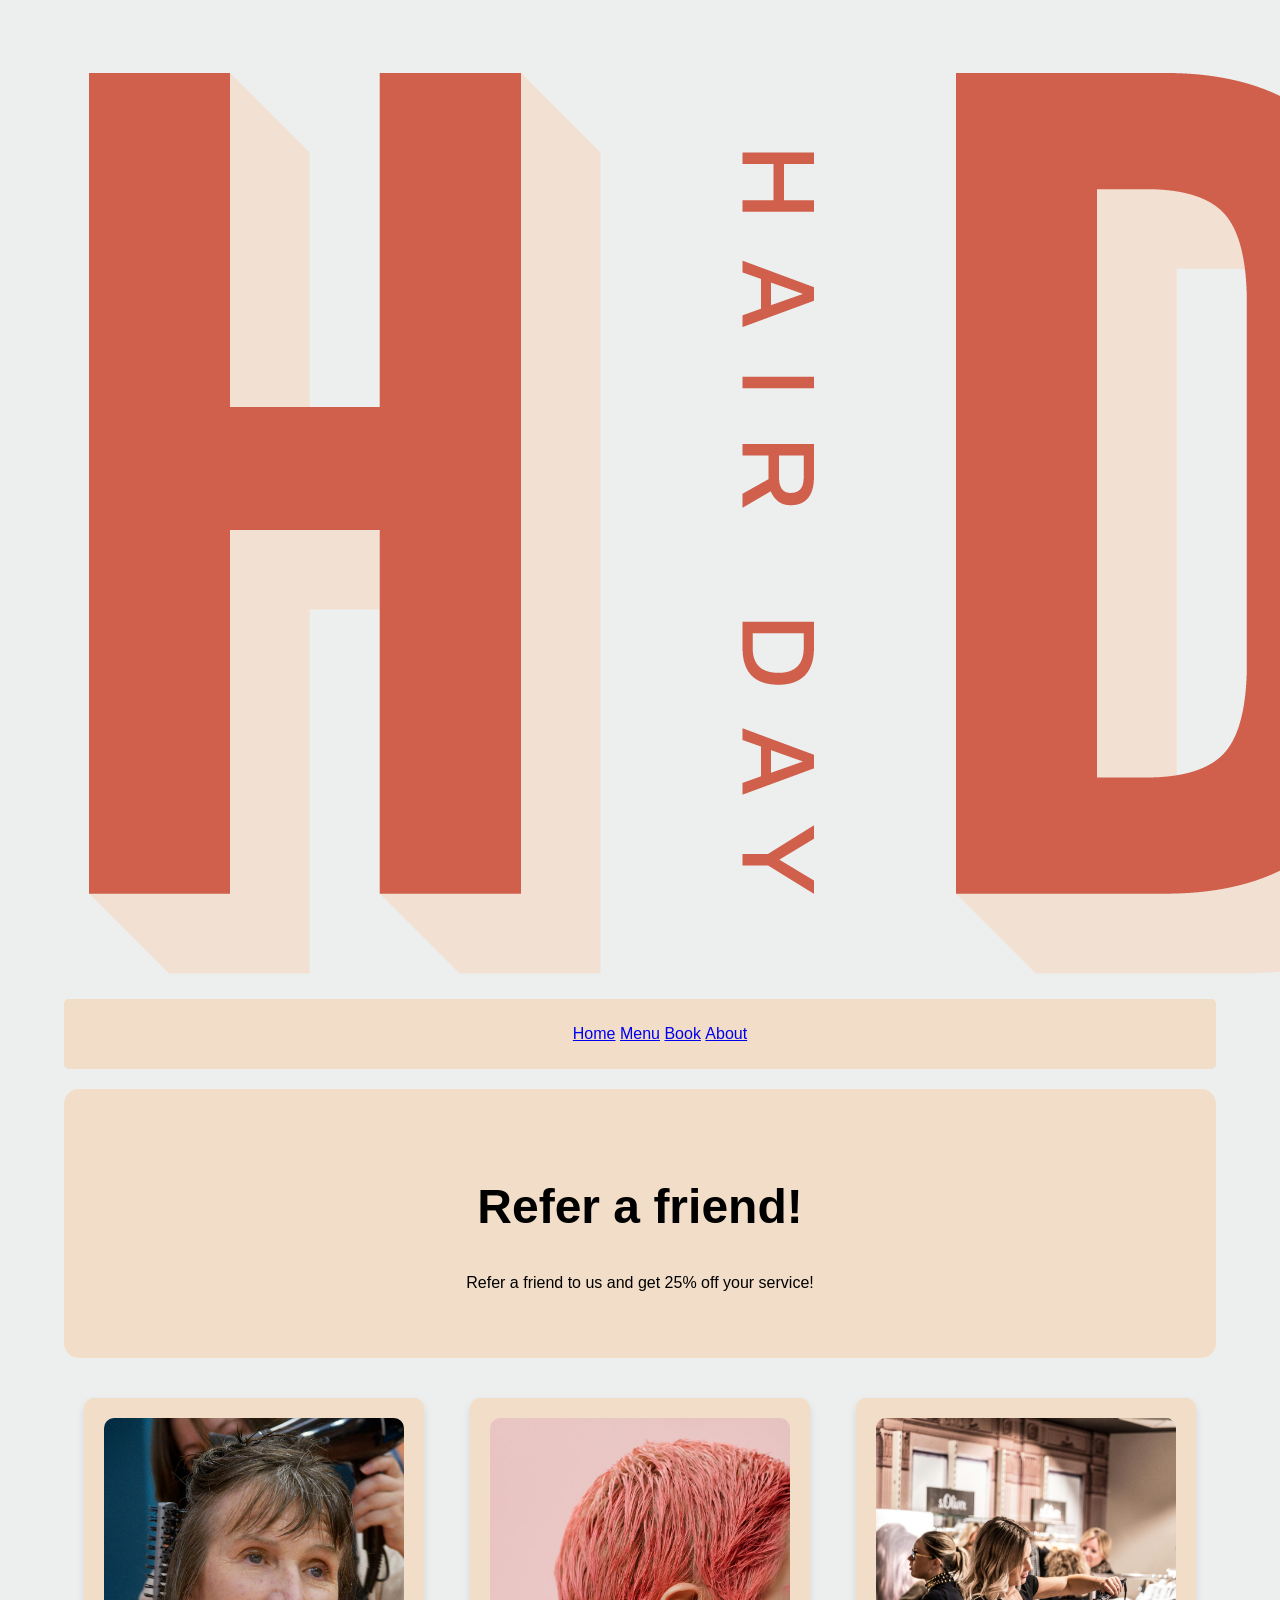
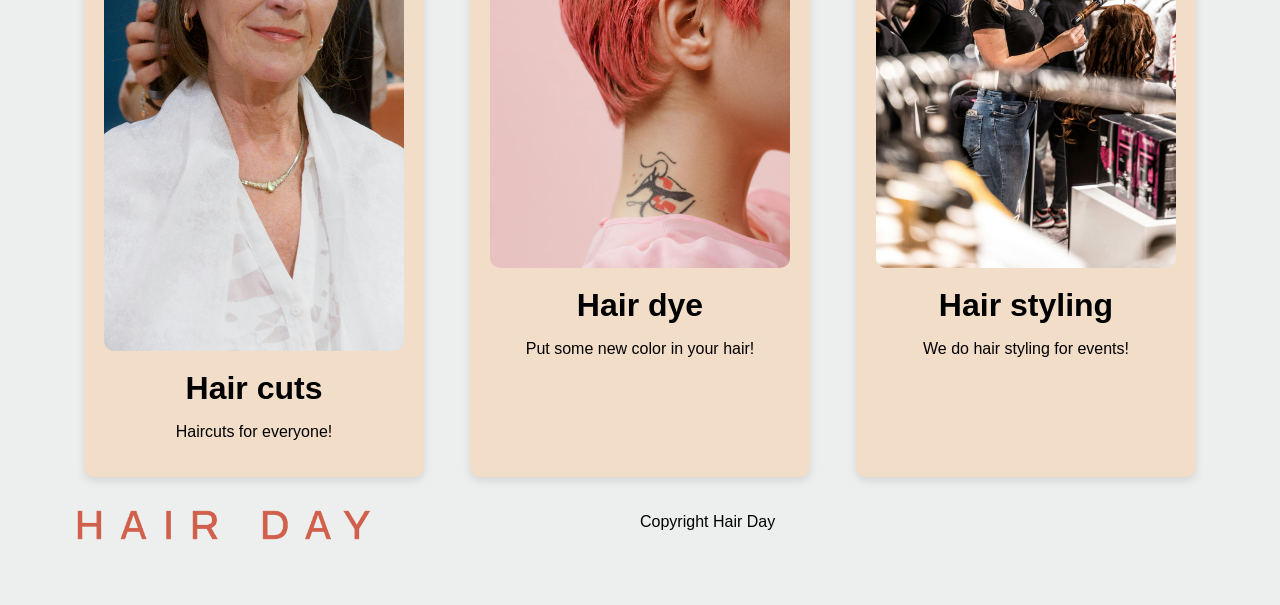
<file: Coursera Course/Hair Day project/index.html>
<!DOCTYPE html>
<html lang="en">
    
<head>
    <meta charset="utf-8">
    <meta name ="viewport" content="width=device-width, initial scale=1.0">

    <title>Hair Day</title>
    <meta name = "description" content="a brief description">
    <meta name ="author" content="Hair Day">

    <link rel="stylesheet" href="style.css">
</head>

<body>
    <header>
        <img src="Artboard 19.png">
    </header>
   
    

<main>
    <nav>
        <div class="nav-box">
        <ul>
            <li> <a href ="index.html">Home</a> </li>
            <li><a href="menu.html">Menu</a></li>
            <li><a href="book.html">Book</a></li>
            <li><a href="about.html">About</a></li>
        </ul>
    </div>
    <div class="full-width-box">
        <h1>Refer a friend!</h1>
        <p>Refer a friend to us and get 25% off your service!</p>
    </div>
    </nav>

    <section class="box-container">
        <div class="box">
            <img src="pexels-artempodrez-4783264.jpg" alt="Image 1">
            <h2>Hair cuts</h2>
            <p>Haircuts for everyone!</p>
        </div>
        <div class="box">
            <img src="pexels-cottonbro-6544072.jpg" alt="Image 2">
            <h2>Hair dye</h2>
            <p>Put some new color in your hair!</p>
        </div>
        <div class="box">
            <img src="pexels-david-geib-1265112-3268732.jpg" alt="Image 3">
            <h2>Hair styling</h2>
            <p>We do hair styling for events!</p>
        </div>
    </section>
</main>

<footer>
    <div>
        <img src = "Artboard 22.png">
    </div>
    <div>
        <p>Copyright Hair Day</p>
    </div>
</footer>

</html>

</body>
</file>
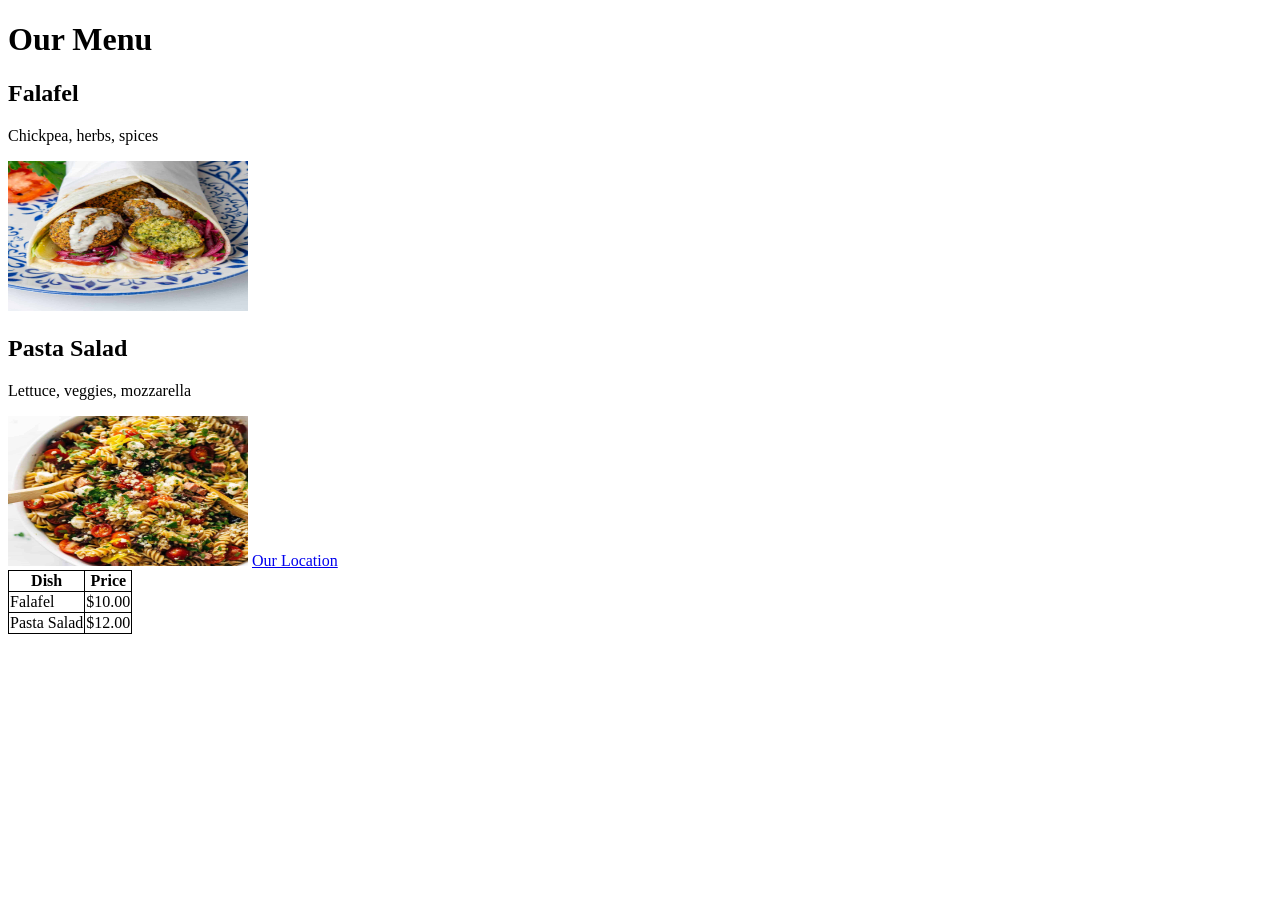
<file: Coursera Course/misc./index.html>
<!DOCTYPE html>
<html>
    <head>
        <title>Little Lemon</title>
    </head>
    <body>
        <h1>Our Menu</h1>
        <h2>Falafel</h2>
        <p>Chickpea, herbs, spices</p>
        <img src="Falafel.jpg" width="240" height="150" alt="a falafel">
        <h2>Pasta Salad</h2>
        <p>Lettuce, veggies, mozzarella</p>
        <img src="PastaSalad.jpg" width="240" height="150" alt="a pasta salad">
        <a href="location.html">Our Location</a>
        <style>
            table, th, td {
                border: 1px solid black;
                border-collapse: collapse;
            }
        </style>
        <table>
            <tr>
                <th>Dish</th>
                <th>Price</th>
            </tr>
            <tr>
                <td>Falafel</td>
                <td>$10.00</td>
            </tr>
            <tr>
                <td>Pasta Salad</td>
                <td>$12.00</td>
            </tr>
        </table>
    </body>

</html>
</file>
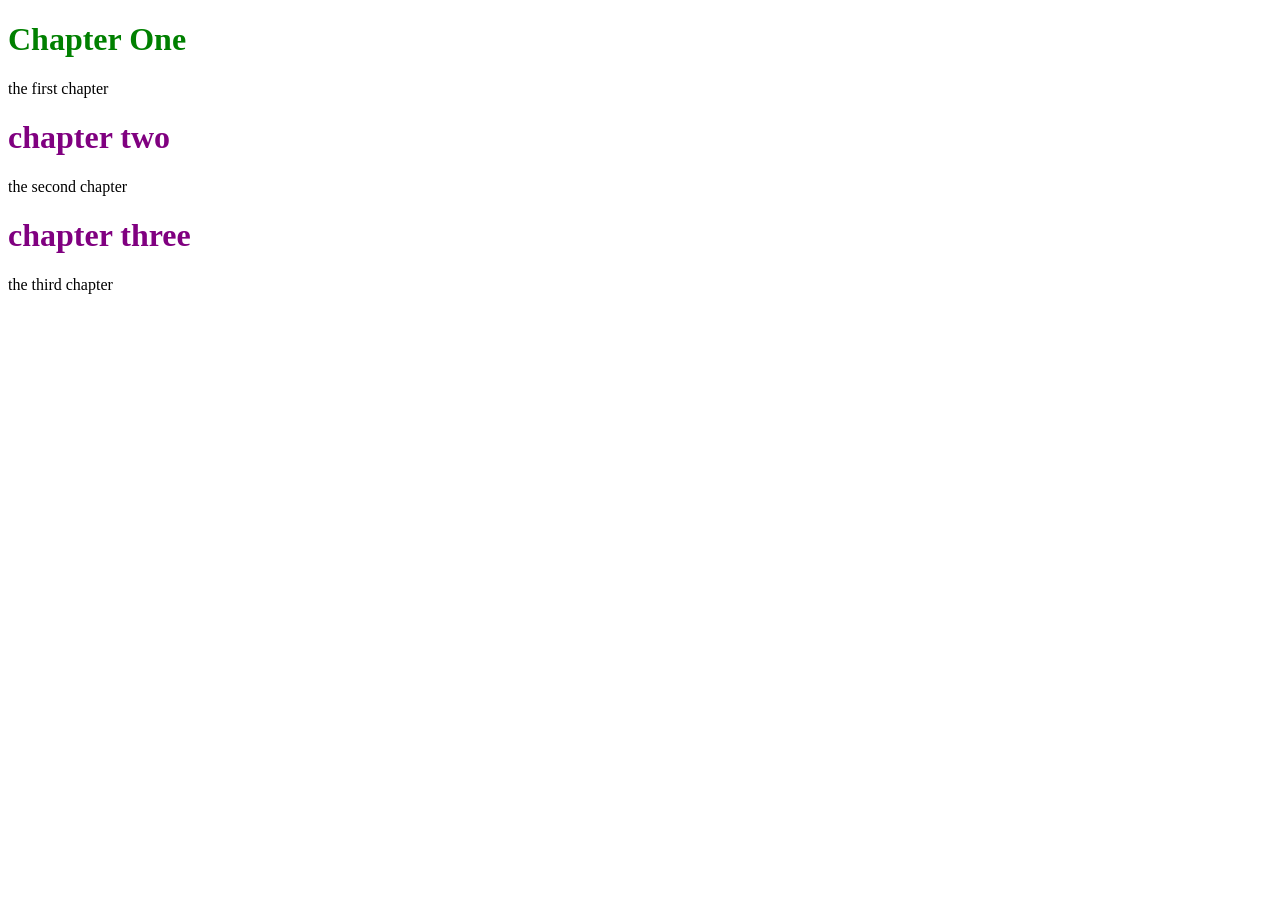
<file: Coursera Course/misc./index2.html>
<!DOCTYPE html>
<html>
    <head>
        <link rel="stylesheet" href="style.css"/>
    </head>
    <body>
        <h1 id="header1">Chapter One</h1>
        <p>the first chapter</p>
        <h1>chapter two</h1>
        <p>the second chapter</p>
        <h1>chapter three</h1>
        <p>the third chapter</p>
    </body>
</html>
</file>
<file: Coursera Course/Hair Day project/style.css>
body {
    background-color: #edefee;
    font-family: 'Lucida Sans', 'Lucida Sans Regular', 'Lucida Grande', 'Lucida Sans Unicode', Geneva, Verdana, sans-serif;
    margin-top: 3rem;
    margin-bottom: 3rem;
    margin-left: 5%;
    margin-right: 5%;
}

h1 {
    font-size: 3em; /* Default size */
}

h2 {
    font-size: 2em; /* Smaller than h1 */
}

header > img {
    display: block;
    margin-left: auto;
    margin-right: auto;
}

nav ul {
    list-style: none;
    text-align: center;
}

.nav-box {
    background-color: #f1ddc8; 
    padding: 10px 0; 
    border-radius: 5px; 
}

nav li {
    display: inline-block;
}

section {
    display: flex;
}

article {
    flex: 1;
}

footer {
    display: flex;
    align-items: normal;
}

footer div {
    flex: 1;
    align-items: flex-end;
}

footer img {
    max-width: 300px; 
    height: auto;
    margin: 10px;
}

.full-width-box {
    width: 100%; 
    background-color: #f1ddc8; 
    color: black; 
    text-align: center; 
    padding: 50px 0; 
    box-sizing: border-box;
    border-radius: 15px; 
    margin-bottom: 20px;
    margin-top: 20px;
}

.box-container {
    display: flex; 
    justify-content: space-between;
    padding: 20px; 
    gap: 20px; 
}

.box {
    background-color: #f1ddc8;
    border-radius: 10px;
    box-shadow: 0 4px 8px rgba(0, 0, 0, 0.1); 
    text-align: center; 
    padding: 20px; 
    flex: 1; 
    max-width: 300px; 
}

.box img {
    width: 100%; 
    border-radius: 10px; 
    height: auto; 
}

.box h2 {
    margin: 15px 0 10px; 
}

.box p {
    margin: 5; 
}
</file>
<file: Coursera Course/misc./style.css>
h1 {
    color: purple;
}

#header1 {
    color: green;
}
</file>
